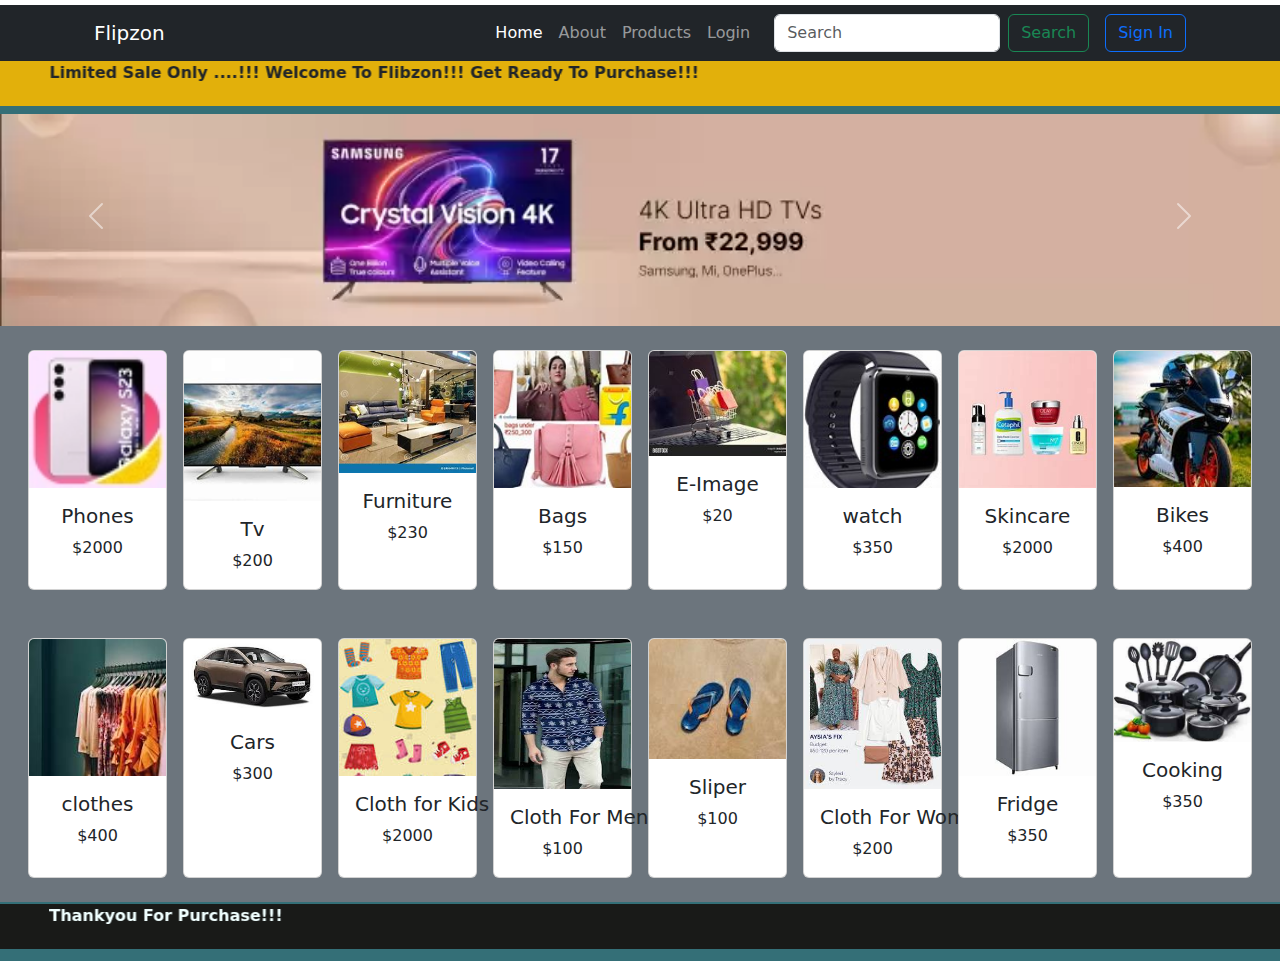
<file: index.html>
<!DOCTYPE html>
<html lang="en">

<head>
  <meta charset="UTF-8">
  <meta name="viewport" content="width=device-width, initial-scale=1.0">
  <title>Flipzon</title>
  <link rel="stylesheet" href="CSS/style.css">
  <link href="https://cdn.jsdelivr.net/npm/bootstrap@5.3.3/dist/css/bootstrap.min.css" rel="stylesheet"
    integrity="sha384-QWTKZyjpPEjISv5WaRU9OFeRpok6YctnYmDr5pNlyT2bRjXh0JMhjY6hW+ALEwIH" crossorigin="anonymous">
  <link rel="stylesheet" href="https://cdn.jsdelivr.net/npm/bootstrap-icons@1.11.3/font/bootstrap-icons.min.css">
  <script src="https://cdn.jsdelivr.net/npm/bootstrap@5.3.3/dist/js/bootstrap.bundle.min.js"
    integrity="sha384-YvpcrYf0tY3lHB60NNkmXc5s9fDVZLESaAA55NDzOxhy9GkcIdslK1eN7N6jIeHz"
    crossorigin="anonymous"></script>
</head>
<style>
  /* Container styling for horizontal scroll */
  .scrolling-wrapper {
    display: flex;
    overflow-x: auto;
    white-space: nowrap;
    padding-left: 1rem;
    margin-left: 2; /* Align to left */
  }

  /* Card styling */
  .card {
    display: inline-block;
    width: 15rem; /* Smaller width for more cards */
    margin-right: 1rem; /* Space between cards */
  }

  /* Image styling */
  .card-img-top {
    max-width: 100%;
    max-height: 150px; /* Smaller height for consistency */
    transition: transform 0.3s ease; /* Smooth zoom on hover */
  }

  /* Hover effect */
  .card:hover .card-img-top {
    transform: scale(1.05);
  }
</style>


<body>
  <!-- navbar start -->
  <div>
      <!-- Navbar start -->
  <header class="bg-dark text-white">
    <div class="container">
      <nav class="navbar navbar-expand-lg navbar-dark">
        <div class="container-fluid">
          <a class="navbar-brand" href="#">Flipzon</a>
          <button class="navbar-toggler" type="button" data-bs-toggle="collapse" data-bs-target="#navbarNav"
            aria-controls="navbarNav" aria-expanded="false" aria-label="Toggle navigation">
            <span class="navbar-toggler-icon"></span>
          </button>
          <div class="collapse navbar-collapse" id="navbarNav">
            <ul class="navbar-nav ms-auto">
              <li class="nav-item">
                <a class="nav-link active" href="#">Home</a>
              </li>
              <li class="nav-item">
                <a class="nav-link" href="about.html">About</a>
              </li>
              <li class="nav-item">
                <a class="nav-link" href="product.html">Products</a>
              </li>
              <li class="nav-item">
                <a class="nav-link" href="login.html">Login</a>
              </li>
            </ul>
            <form class="d-flex ms-lg-3" role="search">
              <input class="form-control me-2" type="search" placeholder="Search" aria-label="Search">
              <button class="btn btn-outline-success" type="submit">Search</button>
            </form>
            <a href="sign.html" class="btn btn-outline-primary ms-3" role="button">Sign In</a>
          </div>
        </div>
      </nav>
    </div>
  </header>
    <!-- navbar ends -->
    <!-- marque -->
    <div id="main">
      <div class="top">
        <marquee direction="right" behavior="alternate">Limited Sale Only ....!!! Welcome To Flibzon!!! Get Ready To
          Purchase!!!</marquee>
      </div>
    <!-- marquee ends -->
    
    
      <div class="imgset">
        <div id="carouselExampleAutoplaying" class="carousel slide" data-bs-ride="carousel">
          <div class="carousel-inner">
            <div class="carousel-item active">
              <img src="IMAGES/ADVERTSMENT IMAGE.webp" class="d-block w-100 mt-2" alt="...">
            </div>
            <div class="carousel-item">
              <img src="IMAGES/size.jpg" class="d-block w-100 mt-2" alt="...">
            </div>
            <div class="carousel-item">
              <img src="IMAGES/size 1.jpg" class="d-block w-100 mt-2" alt="...">
            </div>
          </div>
          <button class="carousel-control-prev" type="button" data-bs-target="#carouselExampleAutoplaying"
            data-bs-slide="prev">
            <span class="carousel-control-prev-icon" aria-hidden="true"></span>
            <span class="visually-hidden">Previous</span>
          </button>
          <button class="carousel-control-next" type="button" data-bs-target="#carouselExampleAutoplaying"
            data-bs-slide="next">
            <span class="carousel-control-next-icon" aria-hidden="true"></span>
            <span class="visually-hidden">Next</span>
          </button>
        </div>
      </div>
      <!-- first row for cart arrange -->
      <div class="container-fluid bg-secondary py-4">
        <div class="scrolling-wrapper">
          <!-- Multiple cards to create a scrolling effect -->
          <div class="card">
            <img src="IMAGES/img1.webp" class="card-img-top" alt="prod 1">
            <div class="card-body text-center">
              <h5 class="card-title">Phones</h5>
              <p class="card-text">$2000</p>
            </div>
          </div>
          
          <div class="card">
            <img src="IMAGES/tv.jpg" class="card-img-top" alt="prod 2">
            <div class="card-body text-center">
              <h5 class="card-title">Tv</h5>
              <p class="card-text">$200</p>
            </div>
          </div>
    
          <div class="card">
            <img src="IMAGES/furniture.jpg" class="card-img-top" alt="prod 3">
            <div class="card-body text-center">
              <h5 class="card-title">Furniture</h5>
              <p class="card-text">$230</p>
            </div>
          </div>
    
          <div class="card">
            <img src="IMAGES/bags.jpg" class="card-img-top" alt="prod 4">
            <div class="card-body text-center">
              <h5 class="card-title">Bags</h5>
              <p class="card-text">$150</p>
            </div>
          </div>
    
          <div class="card">
            <img src="IMAGES/E-image.jpg" class="card-img-top" alt="prod 5">
            <div class="card-body text-center">
              <h5 class="card-title">E-Image</h5>
              <p class="card-text">$20</p>
            </div>
          </div>
    
          <div class="card">
            <img src="IMAGES/watch.jpg" class="card-img-top" alt="prod 6">
            <div class="card-body text-center">
              <h5 class="card-title">watch</h5>
              <p class="card-text">$350</p>
            </div>
          </div>
    
          <div class="card">
            <img src="IMAGES/skincare.jpg" class="card-img-top" alt="prod 7">
            <div class="card-body text-center">
              <h5 class="card-title">Skincare</h5>
              <p class="card-text">$2000</p>
            </div>
          </div>
    
          <div class="card">
            <img src="IMAGES/bike.jpg" class="card-img-top" alt="prod 8">
            <div class="card-body text-center">
              <h5 class="card-title">Bikes</h5>
              <p class="card-text">$400</p>
            </div>
          </div>
        </div>
      </div>
      <!-- first row cart complete -->
      <div class="container-fluid bg-secondary py-4">
        <div class="scrolling-wrapper">
          <!-- Multiple cards to create a scrolling effect -->
          <div class="card">
            <img src="IMAGES/clothes.jpg" class="card-img-top" alt="prod 1">
            <div class="card-body text-center">
              <h5 class="card-title">clothes</h5>
              <p class="card-text">$400</p>
            </div>
          </div>
          
          <div class="card">
            <img src="IMAGES/car.jpg" class="card-img-top" alt="prod 2">
            <div class="card-body text-center">
              <h5 class="card-title">Cars</h5>
              <p class="card-text">$300</p>
            </div>
          </div>
    
          <div class="card">
            <img src="IMAGES/cloth image for kids.jpg" class="card-img-top" alt="prod 3">
            <div class="card-body text-center">
              <h5 class="card-title">Cloth for Kids</h5>
              <p class="card-text">$2000</p>
            </div>
          </div>
    
          <div class="card">
            <img src="IMAGES/men cloth.jpg" class="card-img-top" alt="prod 4">
            <div class="card-body text-center">
              <h5 class="card-title">Cloth For Men</h5>
              <p class="card-text">$100</p>
            </div>
          </div>
    
          <div class="card">
            <img src="IMAGES/sliper.jpg" class="card-img-top" alt="prod 5">
            <div class="card-body text-center">
              <h5 class="card-title">Sliper</h5>
              <p class="card-text">$100</p>
            </div>
          </div>
    
          <div class="card">
            <img src="IMAGES/women cloth.jpg" class="card-img-top" alt="prod 6">
            <div class="card-body text-center">
              <h5 class="card-title">Cloth For Women</h5>
              <p class="card-text">$200</p>
            </div>
          </div>
    
          <div class="card">
            <img src="IMAGES/fridge.jpg" class="card-img-top" alt="prod 7">
            <div class="card-body text-center">
              <h5 class="card-title">Fridge</h5>
              <p class="card-text">$350</p>
            </div>
          </div>
    
          <div class="card">
            <img src="IMAGES/cooking.jpg" class="card-img-top" alt="prod 8">
            <div class="card-body text-center">
              <h5 class="card-title">Cooking</h5>
              <p class="card-text">$350</p>
            </div>
          </div>
        </div>
      </div>
      <!-- footer -->
       <div class="footer">
        
          <marquee direction="right" behavior="alternate">Thankyou For Purchase!!!</marquee>
        
        
       </div>
  </div>
  </div>
</body>

</html>
</file>
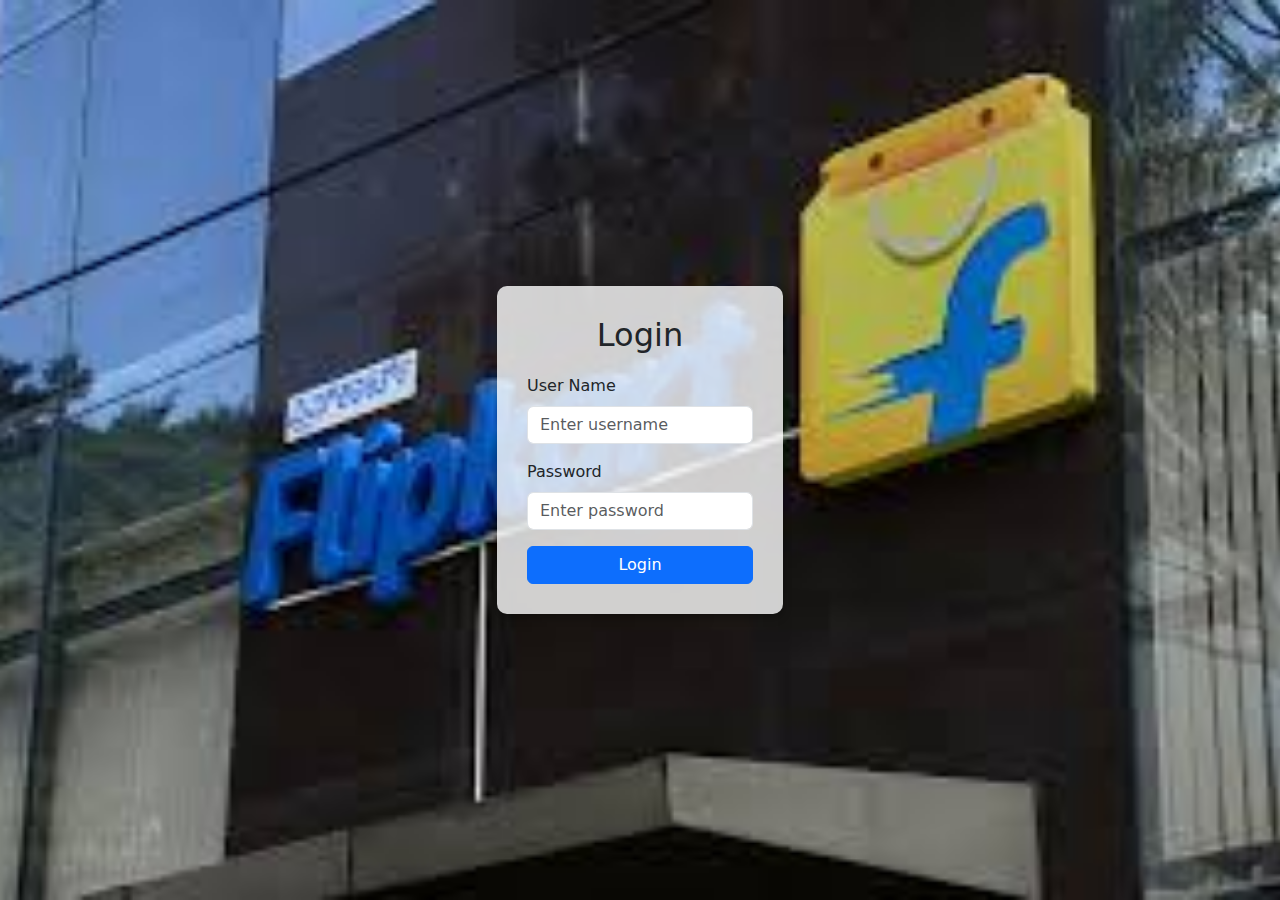
<file: login.html>
<!DOCTYPE html>
<html lang="en">
<head>
    <meta charset="UTF-8">
    <meta name="viewport" content="width=device-width, initial-scale=1.0">
    <title>Login</title>
    <link href="https://cdn.jsdelivr.net/npm/bootstrap@5.3.0/dist/css/bootstrap.min.css" rel="stylesheet">
    <style>
        /* Background image styling */
        body {
            background: url('IMAGES/flibcart.jpg') no-repeat center center fixed;
            background-size: cover;
            height: 100vh;
        }
        /* Centering form styling */
        .login-container {
            max-width: 400px;
            margin: auto;
            padding: 30px;
            background: rgba(255, 255, 255, 0.8); /* Lightly transparent background for form */
            border-radius: 10px;
            box-shadow: 0 4px 8px rgba(0, 0, 0, 0.3);
        }
        .login-container h2 {
            text-align: center;
            margin-bottom: 20px;
        }
    </style>
</head>
<body>
    <div class="container d-flex align-items-center justify-content-center vh-100">
        <div class="login-container">
            <h2>Login</h2>
            <form>
                <div class="mb-3">
                    <label for="username" class="form-label">User Name</label>
                    <input type="text" class="form-control" id="username" placeholder="Enter username">
                </div>
                <div class="mb-3">
                    <label for="password" class="form-label">Password</label>
                    <input type="password" class="form-control" id="password" placeholder="Enter password">
                </div>
                <button type="submit" class="btn btn-primary w-100">Login</button>
            </form>
        </div>
    </div>
</body>
</html>
</file>
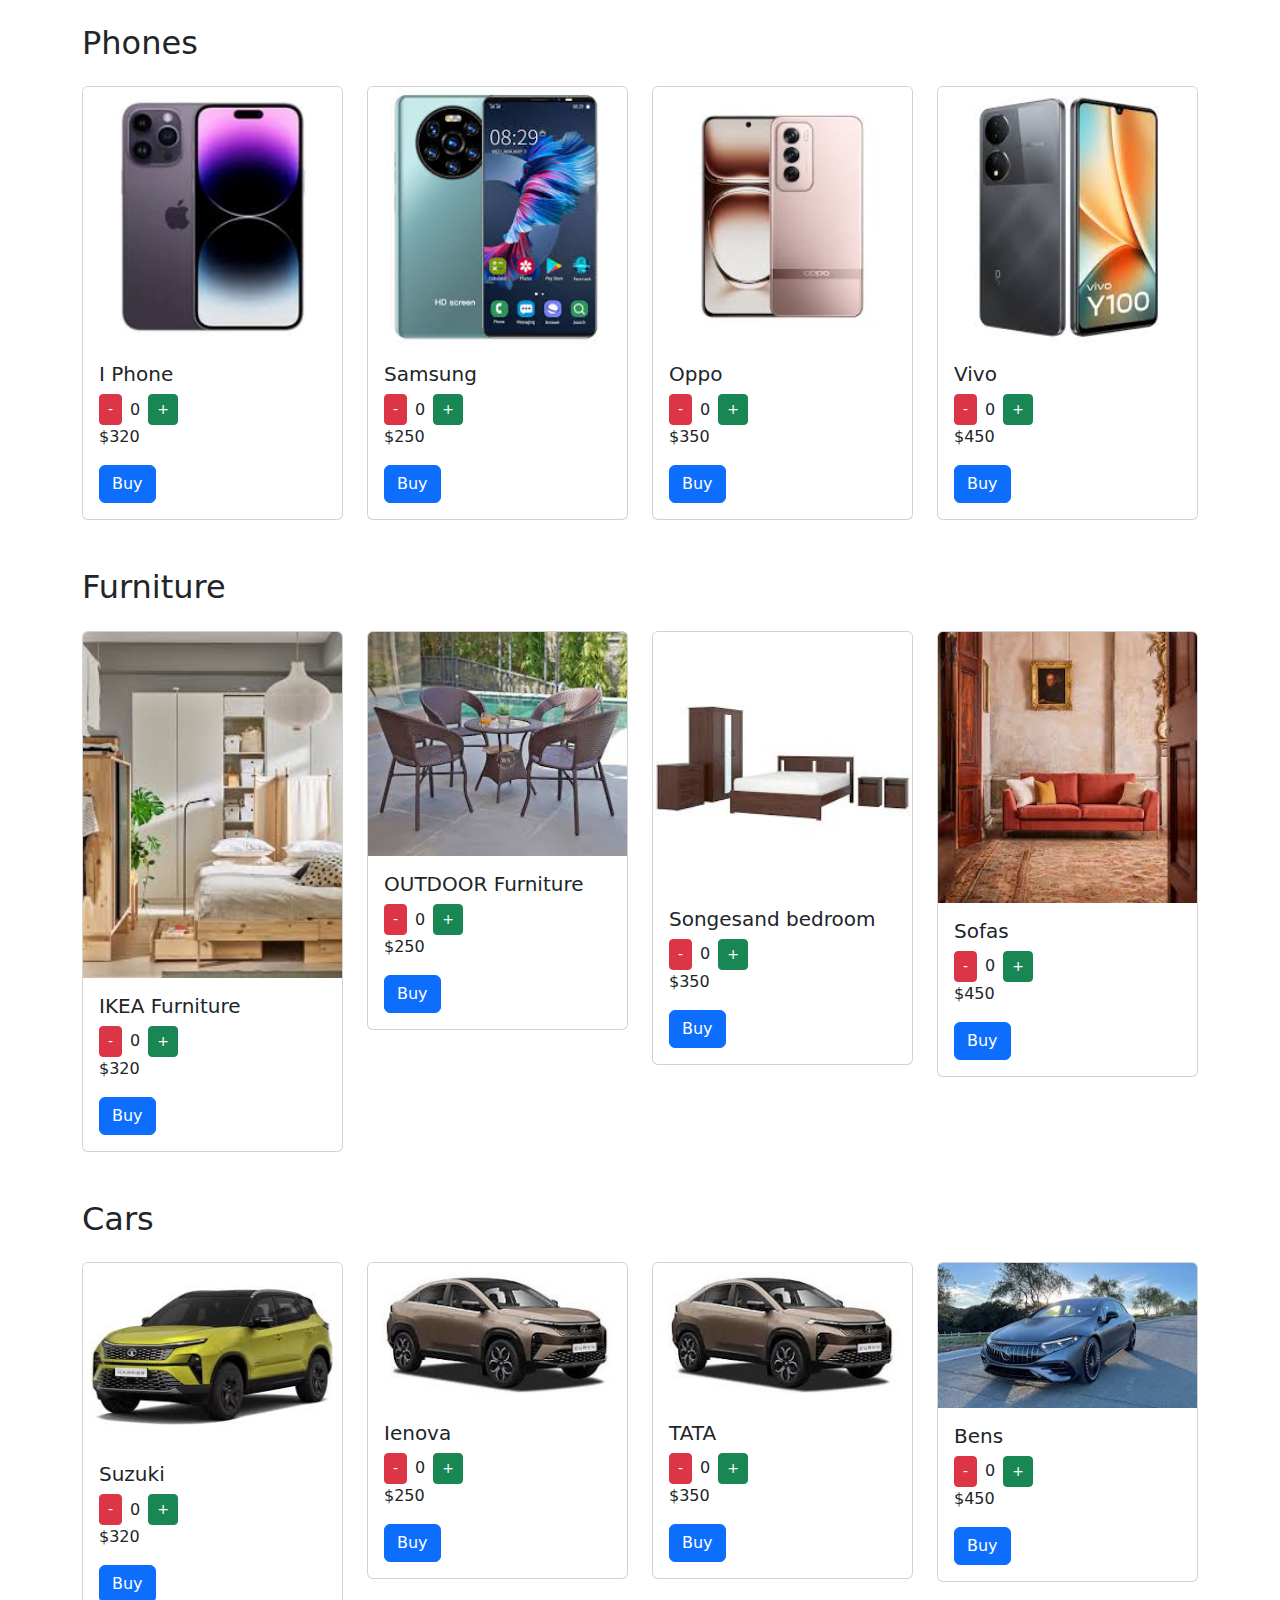
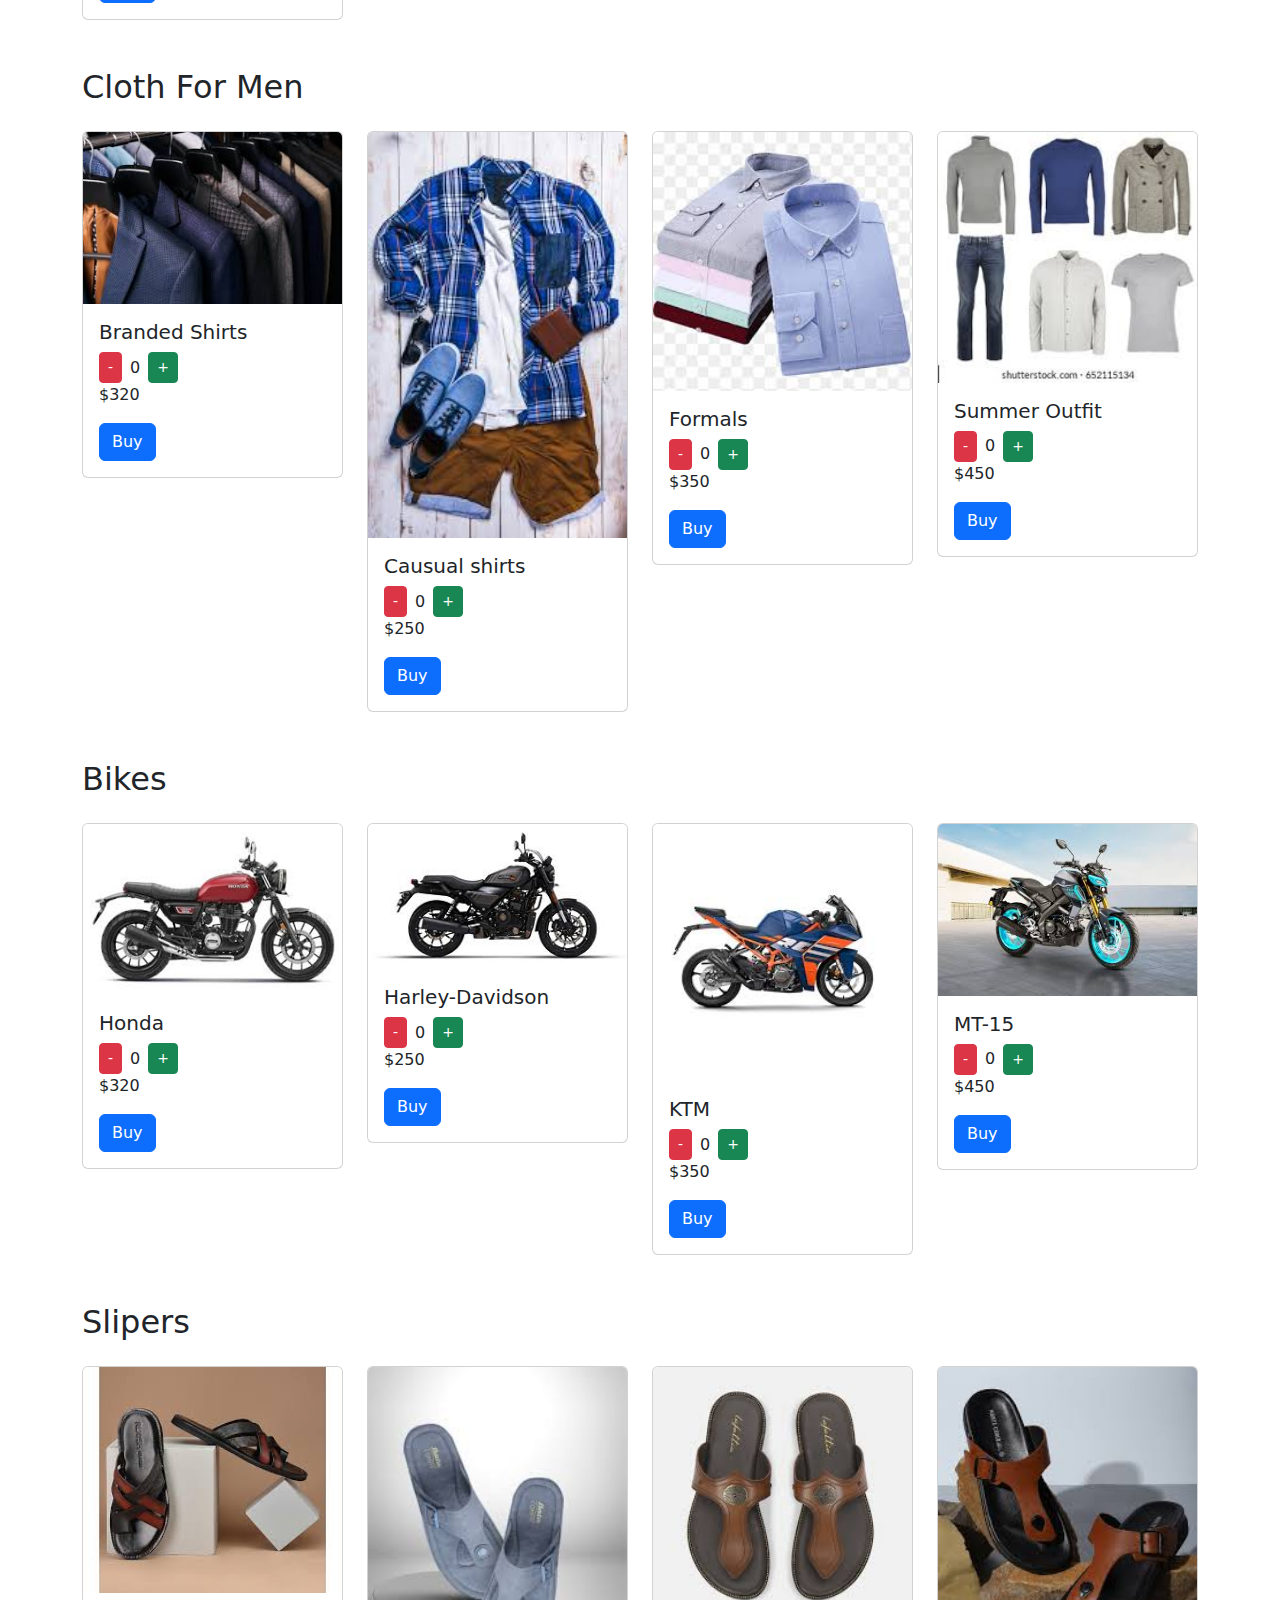
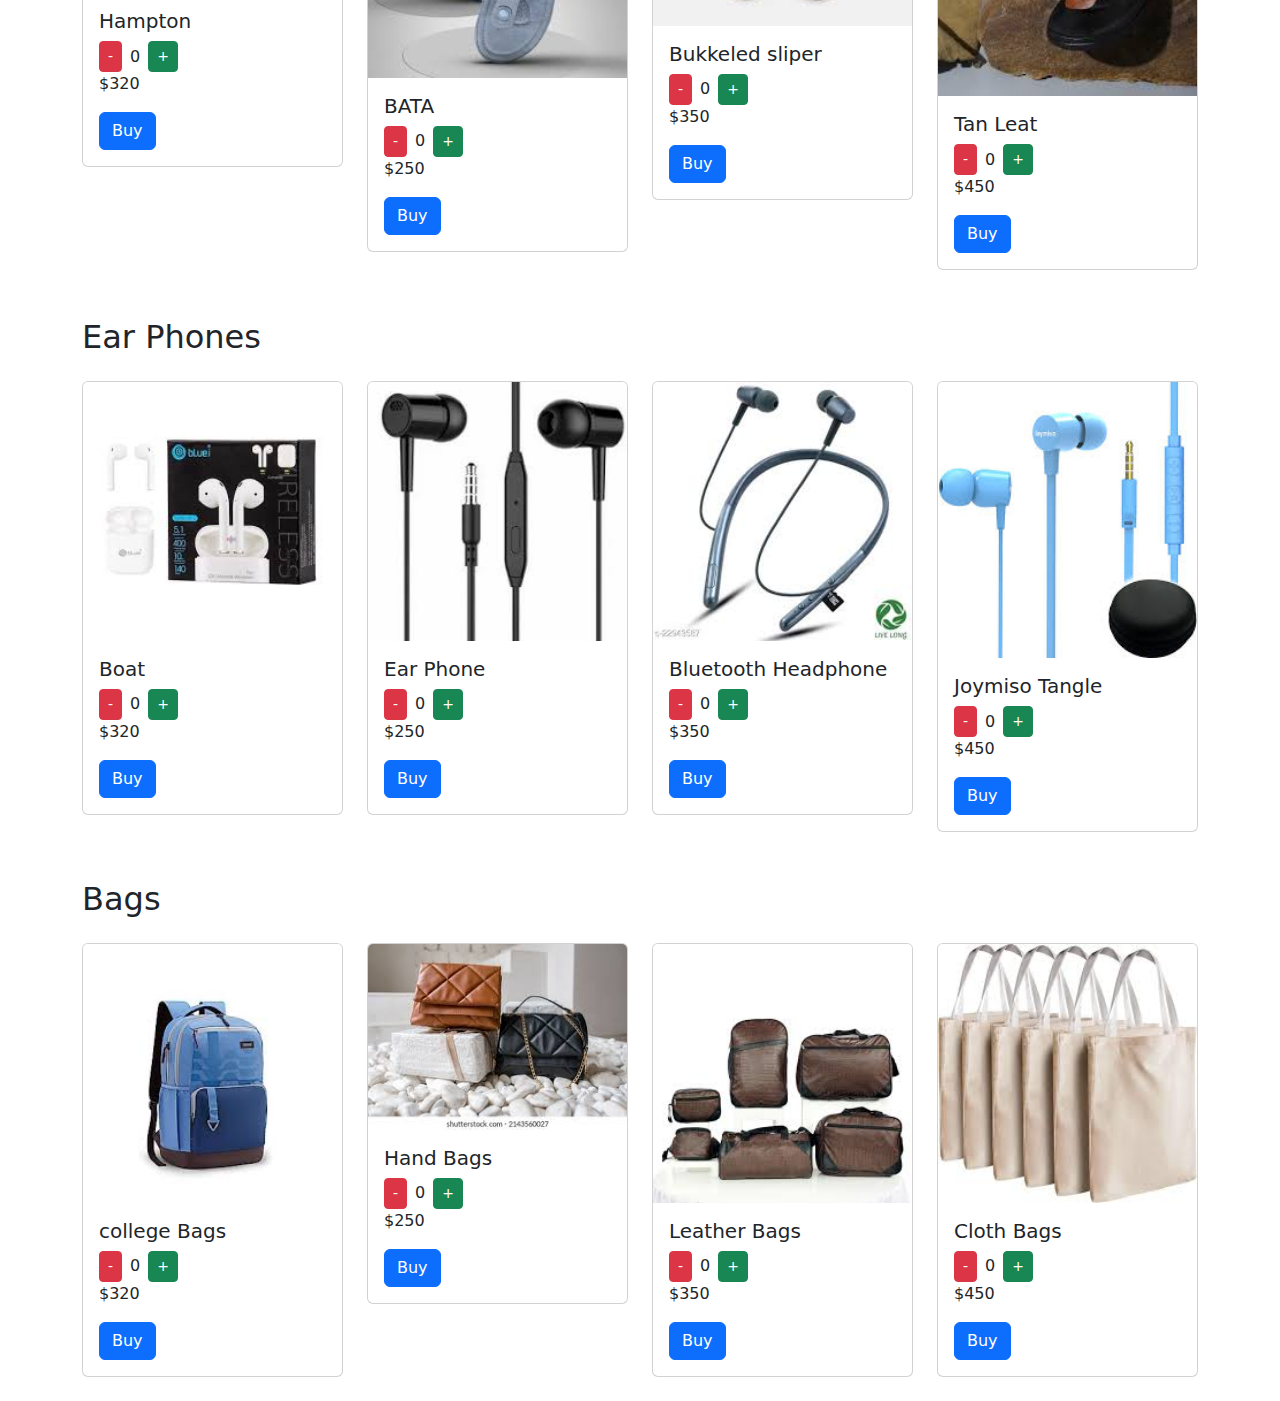
<file: product.html>
<!DOCTYPE html>
<html lang="en">

<head>
    <meta charset="UTF-8">
    <meta name="viewport" content="width=device-width, initial-scale=1.0">
    <title>products</title>
    <link href="https://cdn.jsdelivr.net/npm/bootstrap@5.3.3/dist/css/bootstrap.min.css" rel="stylesheet"
        integrity="sha384-QWTKZyjpPEjISv5WaRU9OFeRpok6YctnYmDr5pNlyT2bRjXh0JMhjY6hW+ALEwIH" crossorigin="anonymous">
    <link rel="stylesheet" href="https://cdn.jsdelivr.net/npm/bootstrap-icons@1.11.3/font/bootstrap-icons.min.css">
    <script src="https://cdn.jsdelivr.net/npm/bootstrap@5.3.3/dist/js/bootstrap.bundle.min.js"
        integrity="sha384-YvpcrYf0tY3lHB60NNkmXc5s9fDVZLESaAA55NDzOxhy9GkcIdslK1eN7N6jIeHz"
        crossorigin="anonymous"></script>
</head>
<style>
    /* Add shadow on hover */
    .card:hover {
        box-shadow: 0px 4px 8px rgba(0, 0, 0, 0.3);
        transform: scale(1.05);
        /* Slightly scale up the card */
        transition: transform 0.3s ease, box-shadow 0.3s ease;
        /* Smooth transition */
    }

    /* Image zoom-in effect on hover */
    .card-img-top {
        transition: transform 0.3s ease;
        /* Smooth transition for the image */
    }

    .card:hover .card-img-top {
        transform: scale(1.1);
        /* Slightly zoom in the image */
    }
</style>

<body>
    <div>
        <!-- 1 st row -->
        <div class="container">
            <h2 class="my-4">Phones</h2>
            <div class="row">
                <!-- Card 1 -->
                <div class="col-md-3 mb-4">
                    <div class="card">
                        <img src="IMAGES/i phone.jpg" class="card-img-top" alt="Redmi">
                        <div class="card-body">
                            <h5 class="card-title">I Phone</h5>
                            <div class="d-flex align-items-center">
                                <button class="btn btn-danger btn-sm me-2"
                                    onclick="decreaseQuantity('IPhone')">-</button>
                                <span id="IPhone-quantity" class="quantity">0</span>
                                <button class="btn btn-success btn-sm ms-2"
                                    onclick="increaseQuantity('IPhone')">+</button>
                            </div>
                            <p class="card-text">$320</p>
                            <a href="#" class="btn btn-primary">Buy</a>
                        </div>
                    </div>
                </div>
                <!-- Card 2 -->
                <div class="col-md-3 mb-4">
                    <div class="card">
                        <img src="IMAGES/samsung.jpg" class="card-img-top" alt="Oppo">
                        <div class="card-body">
                            <h5 class="card-title">Samsung</h5>
                            <div class="d-flex align-items-center">
                                <button class="btn btn-danger btn-sm me-2"
                                    onclick="decreaseQuantity('Samsung')">-</button>
                                <span id="Samsung-quantity" class="quantity">0</span>
                                <button class="btn btn-success btn-sm ms-2"
                                    onclick="increaseQuantity('Samsung')">+</button>
                            </div>
                            <p class="card-text">$250</p>
                            <a href="#" class="btn btn-primary">Buy</a>
                        </div>
                    </div>
                </div>
                <!-- Card 3 -->
                <div class="col-md-3 mb-4">
                    <div class="card">
                        <img src="IMAGES/oppo.jpg" class="card-img-top" alt="Vivo">
                        <div class="card-body">
                            <h5 class="card-title">Oppo</h5>
                            <div class="d-flex align-items-center">
                                <button class="btn btn-danger btn-sm me-2" onclick="decreaseQuantity('Oppo')">-</button>
                                <span id="Oppo-quantity" class="quantity">0</span>
                                <button class="btn btn-success btn-sm ms-2"
                                    onclick="increaseQuantity('Oppo')">+</button>
                            </div>
                            <p class="card-text">$350</p>
                            <a href="#" class="btn btn-primary">Buy</a>
                        </div>
                    </div>
                </div>
                <!-- Card 4 -->
                <div class="col-md-3 mb-4">
                    <div class="card">
                        <img src="IMAGES/vivo.jpg" class="card-img-top" alt="Samsung">
                        <div class="card-body">
                            <h5 class="card-title">Vivo</h5>
                            <div class="d-flex align-items-center">
                                <button class="btn btn-danger btn-sm me-2" onclick="decreaseQuantity('Vivo')">-</button>
                                <span id="Vivo-quantity" class="quantity">0</span>
                                <button class="btn btn-success btn-sm ms-2"
                                    onclick="increaseQuantity('Vivo')">+</button>
                            </div>
                            <p class="card-text">$450</p>
                            <a href="#" class="btn btn-primary">Buy</a>
                        </div>
                    </div>
                </div>
                <!-- 2 ndt row -->
                <div class="container">
                    <h2 class="my-4">Furniture</h2>
                    <div class="row">
                        <!-- Card 1 -->
                        <div class="col-md-3 mb-4">
                            <div class="card">
                                <img src="IMAGES/Ikea furniture.jpg" class="card-img-top" alt="Redmi">
                                <div class="card-body">
                                    <h5 class="card-title">IKEA Furniture</h5>
                                    <div class="d-flex align-items-center">
                                        <button class="btn btn-danger btn-sm me-2"
                                            onclick="decreaseQuantity('IKEAFurniture')">-</button>
                                        <span id="IKEAFurniture-quantity" class="quantity">0</span>
                                        <button class="btn btn-success btn-sm ms-2"
                                            onclick="increaseQuantity('IKEAFurniture')">+</button>
                                    </div>
                                    <p class="card-text">$320</p>
                                    <a href="#" class="btn btn-primary">Buy</a>
                                </div>
                            </div>
                        </div>
                        <!-- Card 2 -->
                        <div class="col-md-3 mb-4">
                            <div class="card">
                                <img src="IMAGES/outdoor furniture.jpg" class="card-img-top" alt="Oppo">
                                <div class="card-body">
                                    <h5 class="card-title">OUTDOOR Furniture</h5>
                                    <div class="d-flex align-items-center">
                                        <button class="btn btn-danger btn-sm me-2"
                                            onclick="decreaseQuantity('OUTDOORFurniture')">-</button>
                                        <span id="OUTDOORFurniture-quantity" class="quantity">0</span>
                                        <button class="btn btn-success btn-sm ms-2"
                                            onclick="increaseQuantity('OUTDOORFurniture')">+</button>
                                    </div>
                                    <p class="card-text">$250</p>
                                    <a href="#" class="btn btn-primary">Buy</a>
                                </div>
                            </div>
                        </div>
                        <!-- Card 3 -->
                        <div class="col-md-3 mb-4">
                            <div class="card">
                                <img src="IMAGES/Songesand bedroom.jpg" class="card-img-top" alt="Vivo">
                                <div class="card-body">
                                    <h5 class="card-title">Songesand bedroom</h5>
                                    <div class="d-flex align-items-center">
                                        <button class="btn btn-danger btn-sm me-2"
                                            onclick="decreaseQuantity('sandbedroom')">-</button>
                                        <span id="sandbedroom-quantity" class="quantity">0</span>
                                        <button class="btn btn-success btn-sm ms-2"
                                            onclick="increaseQuantity('sandbedroom')">+</button>
                                    </div>
                                    <p class="card-text">$350</p>
                                    <a href="#" class="btn btn-primary">Buy</a>
                                </div>
                            </div>
                        </div>
                        <!-- Card 4 -->
                        <div class="col-md-3 mb-4">
                            <div class="card">
                                <img src="IMAGES/sofas.jpg" class="card-img-top" alt="Samsung">
                                <div class="card-body">
                                    <h5 class="card-title">Sofas</h5>
                                    <div class="d-flex align-items-center">
                                        <button class="btn btn-danger btn-sm me-2"
                                            onclick="decreaseQuantity('Sofas')">-</button>
                                        <span id="Sofas-quantity" class="quantity">0</span>
                                        <button class="btn btn-success btn-sm ms-2"
                                            onclick="increaseQuantity('Sofas')">+</button>
                                    </div>
                                    <p class="card-text">$450</p>
                                    <a href="#" class="btn btn-primary">Buy</a>
                                </div>
                            </div>
                        </div>
                        <!-- carts row 3 -->
                        <!-- 1 st row -->
                        <div class="container">
                            <h2 class="my-4">Cars</h2>
                            <div class="row">
                                <!-- Card 1 -->
                                <div class="col-md-3 mb-4">
                                    <div class="card">
                                        <img src="IMAGES/suzuki.jpg" class="card-img-top" alt="Redmi">
                                        <div class="card-body">
                                            <h5 class="card-title">Suzuki</h5>
                                            <div class="d-flex align-items-center">
                                                <button class="btn btn-danger btn-sm me-2"
                                                    onclick="decreaseQuantity('Suzuki')">-</button>
                                                <span id="Suzuki-quantity" class="quantity">0</span>
                                                <button class="btn btn-success btn-sm ms-2"
                                                    onclick="increaseQuantity('Suzuki')">+</button>
                                            </div>
                                            <p class="card-text">$320</p>
                                            <a href="#" class="btn btn-primary">Buy</a>
                                        </div>
                                    </div>
                                </div>
                                <!-- Card 2 -->
                                <div class="col-md-3 mb-4">
                                    <div class="card">
                                        <img src="IMAGES/ienova.jpg" class="card-img-top" alt="Oppo">
                                        <div class="card-body">
                                            <h5 class="card-title">Ienova</h5>
                                            <div class="d-flex align-items-center">
                                                <button class="btn btn-danger btn-sm me-2"
                                                    onclick="decreaseQuantity('Ienova')">-</button>
                                                <span id="Ienova-quantity" class="quantity">0</span>
                                                <button class="btn btn-success btn-sm ms-2"
                                                    onclick="increaseQuantity('Ienova')">+</button>
                                            </div>
                                            <p class="card-text">$250</p>
                                            <a href="#" class="btn btn-primary">Buy</a>
                                        </div>
                                    </div>
                                </div>
                                <!-- Card 3 -->
                                <div class="col-md-3 mb-4">
                                    <div class="card">
                                        <img src="IMAGES/car.jpg" class="card-img-top" alt="Vivo">
                                        <div class="card-body">
                                            <h5 class="card-title">TATA</h5>
                                            <div class="d-flex align-items-center">
                                                <button class="btn btn-danger btn-sm me-2"
                                                    onclick="decreaseQuantity('Tata')">-</button>
                                                <span id="Tata-quantity" class="quantity">0</span>
                                                <button class="btn btn-success btn-sm ms-2"
                                                    onclick="increaseQuantity('Tata')">+</button>
                                            </div>
                                            <p class="card-text">$350</p>
                                            <a href="#" class="btn btn-primary">Buy</a>
                                        </div>
                                    </div>
                                </div>
                                <!-- Card 4 -->
                                <div class="col-md-3 mb-4">
                                    <div class="card">
                                        <img src="IMAGES/bens.jpg" class="card-img-top" alt="Samsung">
                                        <div class="card-body">
                                            <h5 class="card-title">Bens</h5>
                                            <div class="d-flex align-items-center">
                                                <button class="btn btn-danger btn-sm me-2"
                                                    onclick="decreaseQuantity('Bens')">-</button>
                                                <span id="Bens-quantity" class="quantity">0</span>
                                                <button class="btn btn-success btn-sm ms-2"
                                                    onclick="increaseQuantity('Bens')">+</button>
                                            </div>
                                            <p class="card-text">$450</p>
                                            <a href="#" class="btn btn-primary">Buy</a>
                                        </div>
                                    </div>
                                </div>
                            </div>
                        </div>
                        <!-- carts row 4 -->
                        <!-- 1 st row -->
                        <div class="container">
                            <h2 class="my-4">Cloth For Men</h2>
                            <div class="row">
                                <!-- Card 1 -->
                                <div class="col-md-3 mb-4">
                                    <div class="card">
                                        <img src="IMAGES/branded shirts.jpg" class="card-img-top" alt="Redmi">
                                        <div class="card-body">
                                            <h5 class="card-title">Branded Shirts</h5>
                                            <div class="d-flex align-items-center">
                                                <button class="btn btn-danger btn-sm me-2"
                                                    onclick="decreaseQuantity('BrandedShirts')">-</button>
                                                <span id="BrandedShirts-quantity" class="quantity">0</span>
                                                <button class="btn btn-success btn-sm ms-2"
                                                    onclick="increaseQuantity('BrandedShirts')">+</button>
                                            </div>
                                            <p class="card-text">$320</p>
                                            <a href="#" class="btn btn-primary">Buy</a>
                                        </div>
                                    </div>
                                </div>
                                <!-- Card 2 -->
                                <div class="col-md-3 mb-4">
                                    <div class="card">
                                        <img src="IMAGES/cloth 1 causal.jpg" class="card-img-top" alt="Oppo">
                                        <div class="card-body">
                                            <h5 class="card-title">Causual shirts</h5>
                                            <div class="d-flex align-items-center">
                                                <button class="btn btn-danger btn-sm me-2"
                                                    onclick="decreaseQuantity('Causualshirts')">-</button>
                                                <span id="Causualshirts-quantity" class="quantity">0</span>
                                                <button class="btn btn-success btn-sm ms-2"
                                                    onclick="increaseQuantity('Causualshirts')">+</button>
                                            </div>
                                            <p class="card-text">$250</p>
                                            <a href="#" class="btn btn-primary">Buy</a>
                                        </div>
                                    </div>
                                </div>
                                <!-- Card 3 -->
                                <div class="col-md-3 mb-4">
                                    <div class="card">
                                        <img src="IMAGES/formal shirts.jpg" class="card-img-top" alt="Vivo">
                                        <div class="card-body">
                                            <h5 class="card-title">Formals</h5>
                                            <div class="d-flex align-items-center">
                                                <button class="btn btn-danger btn-sm me-2"
                                                    onclick="decreaseQuantity('Formals')">-</button>
                                                <span id="Formals-quantity" class="quantity">0</span>
                                                <button class="btn btn-success btn-sm ms-2"
                                                    onclick="increaseQuantity('Formals')">+</button>
                                            </div>
                                            <p class="card-text">$350</p>
                                            <a href="#" class="btn btn-primary">Buy</a>
                                        </div>
                                    </div>
                                </div>
                                <!-- Card 4 -->
                                <div class="col-md-3 mb-4">
                                    <div class="card">
                                        <img src="IMAGES/summer outfit.jpg" class="card-img-top" alt="Samsung">
                                        <div class="card-body">
                                            <h5 class="card-title">Summer Outfit</h5>
                                            <div class="d-flex align-items-center">
                                                <button class="btn btn-danger btn-sm me-2"
                                                    onclick="decreaseQuantity('SummerOutfit')">-</button>
                                                <span id="SummerOutfit-quantity" class="quantity">0</span>
                                                <button class="btn btn-success btn-sm ms-2"
                                                    onclick="increaseQuantity('SummerOutfit')">+</button>
                                            </div>
                                            <p class="card-text">$450</p>
                                            <a href="#" class="btn btn-primary">Buy</a>
                                        </div>
                                    </div>
                                </div>
                            </div>
                        </div>
                        <!-- carts row -5 -->
                        <!-- 1 st row -->
                        <div class="container">
                            <h2 class="my-4">Bikes</h2>
                            <div class="row">
                                <!-- Card 1 -->
                                <div class="col-md-3 mb-4">
                                    <div class="card">
                                        <img src="IMAGES/Honda.jpg" class="card-img-top" alt="Redmi">
                                        <div class="card-body">
                                            <h5 class="card-title">Honda</h5>
                                            <div class="d-flex align-items-center">
                                                <button class="btn btn-danger btn-sm me-2"
                                                    onclick="decreaseQuantity('Honda')">-</button>
                                                <span id="Honda-quantity" class="quantity">0</span>
                                                <button class="btn btn-success btn-sm ms-2"
                                                    onclick="increaseQuantity('Honda')">+</button>
                                            </div>
                                            <p class="card-text">$320</p>
                                            <a href="#" class="btn btn-primary">Buy</a>
                                        </div>
                                    </div>
                                </div>
                                <!-- Card 2 -->
                                <div class="col-md-3 mb-4">
                                    <div class="card">
                                        <img src="IMAGES/Harley-Davidson.jpg" class="card-img-top" alt="Oppo">
                                        <div class="card-body">
                                            <h5 class="card-title">Harley-Davidson</h5>
                                            <div class="d-flex align-items-center">
                                                <button class="btn btn-danger btn-sm me-2"
                                                    onclick="decreaseQuantity('HarleyDavidson')">-</button>
                                                <span id="HarleyDavidson-quantity" class="quantity">0</span>
                                                <button class="btn btn-success btn-sm ms-2"
                                                    onclick="increaseQuantity('HarleyDavidson')">+</button>
                                            </div>
                                            <p class="card-text">$250</p>
                                            <a href="#" class="btn btn-primary">Buy</a>
                                        </div>
                                    </div>
                                </div>
                                <!-- Card 3 -->
                                <div class="col-md-3 mb-4">
                                    <div class="card">
                                        <img src="IMAGES/KTM.jpg" class="card-img-top" alt="Vivo">
                                        <div class="card-body">
                                            <h5 class="card-title">KTM</h5>
                                            <div class="d-flex align-items-center">
                                                <button class="btn btn-danger btn-sm me-2"
                                                    onclick="decreaseQuantity('KTM')">-</button>
                                                <span id="KTM-quantity" class="quantity">0</span>
                                                <button class="btn btn-success btn-sm ms-2"
                                                    onclick="increaseQuantity('KTM')">+</button>
                                            </div>
                                            <p class="card-text">$350</p>
                                            <a href="#" class="btn btn-primary">Buy</a>
                                        </div>
                                    </div>
                                </div>
                                <!-- Card 4 -->
                                <div class="col-md-3 mb-4">
                                    <div class="card">
                                        <img src="IMAGES/MT-15.jpg" class="card-img-top" alt="Samsung">
                                        <div class="card-body">
                                            <h5 class="card-title">MT-15</h5>
                                            <div class="d-flex align-items-center">
                                                <button class="btn btn-danger btn-sm me-2"
                                                    onclick="decreaseQuantity('MT15')">-</button>
                                                <span id="MT15-quantity" class="quantity">0</span>
                                                <button class="btn btn-success btn-sm ms-2"
                                                    onclick="increaseQuantity('MT15')">+</button>
                                            </div>
                                            <p class="card-text">$450</p>
                                            <a href="#" class="btn btn-primary">Buy</a>
                                        </div>
                                    </div>
                                </div>
                            </div>
                        </div>
                        <!-- carts row -6 -->
                        <!-- 1 st row -->
                        <div class="container">
                            <h2 class="my-4">Slipers</h2>
                            <div class="row">
                                <!-- Card 1 -->
                                <div class="col-md-3 mb-4">
                                    <div class="card">
                                        <img src="IMAGES/Hampton.jpg" class="card-img-top" alt="Redmi">
                                        <div class="card-body">
                                            <h5 class="card-title">Hampton</h5>
                                            <div class="d-flex align-items-center">
                                                <button class="btn btn-danger btn-sm me-2"
                                                    onclick="decreaseQuantity('Hampton')">-</button>
                                                <span id="Hampton-quantity" class="quantity">0</span>
                                                <button class="btn btn-success btn-sm ms-2"
                                                    onclick="increaseQuantity('Hampton')">+</button>
                                            </div>
                                            <p class="card-text">$320</p>
                                            <a href="#" class="btn btn-primary">Buy</a>
                                        </div>
                                    </div>
                                </div>
                                <!-- Card 2 -->
                                <div class="col-md-3 mb-4">
                                    <div class="card">
                                        <img src="IMAGES/Bata.jpg" class="card-img-top" alt="Oppo">
                                        <div class="card-body">
                                            <h5 class="card-title">BATA</h5>
                                            <div class="d-flex align-items-center">
                                                <button class="btn btn-danger btn-sm me-2"
                                                    onclick="decreaseQuantity('BATA')">-</button>
                                                <span id="BATA-quantity" class="quantity">0</span>
                                                <button class="btn btn-success btn-sm ms-2"
                                                    onclick="increaseQuantity('BATA')">+</button>
                                            </div>
                                            <p class="card-text">$250</p>
                                            <a href="#" class="btn btn-primary">Buy</a>
                                        </div>
                                    </div>
                                </div>
                                <!-- Card 3 -->
                                <div class="col-md-3 mb-4">
                                    <div class="card">
                                        <img src="IMAGES/Bukkled slippers.jpg" class="card-img-top" alt="Vivo">
                                        <div class="card-body">
                                            <h5 class="card-title">Bukkeled sliper</h5>
                                            <div class="d-flex align-items-center">
                                                <button class="btn btn-danger btn-sm me-2"
                                                    onclick="decreaseQuantity('Bukkeledsliper')">-</button>
                                                <span id="Bukkeledsliper-quantity" class="quantity">0</span>
                                                <button class="btn btn-success btn-sm ms-2"
                                                    onclick="increaseQuantity('Bukkeledsliper')">+</button>
                                            </div>
                                            <p class="card-text">$350</p>
                                            <a href="#" class="btn btn-primary">Buy</a>
                                        </div>
                                    </div>
                                </div>
                                <!-- Card 4 -->
                                <div class="col-md-3 mb-4">
                                    <div class="card">
                                        <img src="IMAGES/Tan Leat.jpg" class="card-img-top" alt="Samsung">
                                        <div class="card-body">
                                            <h5 class="card-title">Tan Leat</h5>
                                            <div class="d-flex align-items-center">
                                                <button class="btn btn-danger btn-sm me-2"
                                                    onclick="decreaseQuantity('Tanleat')">-</button>
                                                <span id="Tanleat-quantity" class="quantity">0</span>
                                                <button class="btn btn-success btn-sm ms-2"
                                                    onclick="increaseQuantity('Tanleat')">+</button>
                                            </div>
                                            <p class="card-text">$450</p>
                                            <a href="#" class="btn btn-primary">Buy</a>
                                        </div>
                                    </div>
                                </div>
                            </div>
                        </div>
                        <!-- carts row -7 -->
                        <!-- 1 st row -->
                        <div class="container">
                            <h2 class="my-4">Ear Phones</h2>
                            <div class="row">
                                <!-- Card 1 -->
                                <div class="col-md-3 mb-4">
                                    <div class="card">
                                        <img src="IMAGES/Boat.jpg" class="card-img-top" alt="Redmi">
                                        <div class="card-body">
                                            <h5 class="card-title">Boat</h5>
                                            <div class="d-flex align-items-center">
                                                <button class="btn btn-danger btn-sm me-2"
                                                    onclick="decreaseQuantity('Boat')">-</button>
                                                <span id="Boat-quantity" class="quantity">0</span>
                                                <button class="btn btn-success btn-sm ms-2"
                                                    onclick="increaseQuantity('Boat')">+</button>
                                            </div>
                                            <p class="card-text">$320</p>
                                            <a href="#" class="btn btn-primary">Buy</a>
                                        </div>
                                    </div>
                                </div>
                                <!-- Card 2 -->
                                <div class="col-md-3 mb-4">
                                    <div class="card">
                                        <img src="IMAGES/Ear phones.jpg" class="card-img-top" alt="Oppo">
                                        <div class="card-body">
                                            <h5 class="card-title">Ear Phone</h5>
                                            <div class="d-flex align-items-center">
                                                <button class="btn btn-danger btn-sm me-2"
                                                    onclick="decreaseQuantity('EarPhone')">-</button>
                                                <span id="EarPhone-quantity" class="quantity">0</span>
                                                <button class="btn btn-success btn-sm ms-2"
                                                    onclick="increaseQuantity('EarPhone')">+</button>
                                            </div>
                                            <p class="card-text">$250</p>
                                            <a href="#" class="btn btn-primary">Buy</a>
                                        </div>
                                    </div>
                                </div>
                                <!-- Card 3 -->
                                <div class="col-md-3 mb-4">
                                    <div class="card">
                                        <img src="IMAGES/Bluetooth Headphone.jpg" class="card-img-top" alt="Vivo">
                                        <div class="card-body">
                                            <h5 class="card-title">Bluetooth Headphone</h5>
                                            <div class="d-flex align-items-center">
                                                <button class="btn btn-danger btn-sm me-2"
                                                    onclick="decreaseQuantity('BluetoothHeadphone')">-</button>
                                                <span id="BluetoothHeadphone-quantity" class="quantity">0</span>
                                                <button class="btn btn-success btn-sm ms-2"
                                                    onclick="increaseQuantity('BluetoothHeadphone')">+</button>
                                            </div>
                                            <p class="card-text">$350</p>
                                            <a href="#" class="btn btn-primary">Buy</a>
                                        </div>
                                    </div>
                                </div>
                                <!-- Card 4 -->
                                <div class="col-md-3 mb-4">
                                    <div class="card">
                                        <img src="IMAGES/Joymiso Tangle.jpg" class="card-img-top" alt="Samsung">
                                        <div class="card-body">
                                            <h5 class="card-title">Joymiso Tangle</h5>
                                            <div class="d-flex align-items-center">
                                                <button class="btn btn-danger btn-sm me-2"
                                                    onclick="decreaseQuantity('JoymisoTangle')">-</button>
                                                <span id="JoymisoTangle-quantity" class="quantity">0</span>
                                                <button class="btn btn-success btn-sm ms-2"
                                                    onclick="increaseQuantity('JoymisoTangle')">+</button>
                                            </div>
                                            <p class="card-text">$450</p>
                                            <a href="#" class="btn btn-primary">Buy</a>
                                        </div>
                                    </div>
                                </div>
                            </div>
                        </div>
                        <!-- carts -row -8 -->
                        <!-- 1 st row -->
                        <div class="container">
                            <h2 class="my-4">Bags</h2>
                            <div class="row">
                                <!-- Card 1 -->
                                <div class="col-md-3 mb-4">
                                    <div class="card">
                                        <img src="IMAGES/college bags.jpg" class="card-img-top" alt="Redmi">
                                        <div class="card-body">
                                            <h5 class="card-title">college Bags</h5>
                                            <div class="d-flex align-items-center">
                                                <button class="btn btn-danger btn-sm me-2"
                                                    onclick="decreaseQuantity('collegeBags')">-</button>
                                                <span id="collegeBags-quantity" class="quantity">0</span>
                                                <button class="btn btn-success btn-sm ms-2"
                                                    onclick="increaseQuantity('collegeBags')">+</button>
                                            </div>
                                            <p class="card-text">$320</p>
                                            <a href="#" class="btn btn-primary">Buy</a>
                                        </div>
                                    </div>
                                </div>
                                <!-- Card 2 -->
                                <div class="col-md-3 mb-4">
                                    <div class="card">
                                        <img src="IMAGES/Hand bags.jpg" class="card-img-top" alt="Oppo">
                                        <div class="card-body">
                                            <h5 class="card-title">Hand Bags</h5>
                                            <div class="d-flex align-items-center">
                                                <button class="btn btn-danger btn-sm me-2"
                                                    onclick="decreaseQuantity('HandBags')">-</button>
                                                <span id="HandBags-quantity" class="quantity">0</span>
                                                <button class="btn btn-success btn-sm ms-2"
                                                    onclick="increaseQuantity('HandBags')">+</button>
                                            </div>
                                            <p class="card-text">$250</p>
                                            <a href="#" class="btn btn-primary">Buy</a>
                                        </div>
                                    </div>
                                </div>
                                <!-- Card 3 -->
                                <div class="col-md-3 mb-4">
                                    <div class="card">
                                        <img src="IMAGES/Leather bags.jpg" class="card-img-top" alt="Vivo">
                                        <div class="card-body">
                                            <h5 class="card-title">Leather Bags</h5>
                                            <div class="d-flex align-items-center">
                                                <button class="btn btn-danger btn-sm me-2"
                                                    onclick="decreaseQuantity('LeatherBags')">-</button>
                                                <span id="LeatherBags-quantity" class="quantity">0</span>
                                                <button class="btn btn-success btn-sm ms-2"
                                                    onclick="increaseQuantity('LeatherBags')">+</button>
                                            </div>
                                            <p class="card-text">$350</p>
                                            <a href="#" class="btn btn-primary">Buy</a>
                                        </div>
                                    </div>
                                </div>
                                <!-- Card 4 -->
                                <div class="col-md-3 mb-4">
                                    <div class="card">
                                        <img src="IMAGES/cloth bags.jpg" class="card-img-top" alt="Samsung">
                                        <div class="card-body">
                                            <h5 class="card-title">Cloth Bags</h5>
                                            <div class="d-flex align-items-center">
                                                <button class="btn btn-danger btn-sm me-2"
                                                    onclick="decreaseQuantity('ClothBags')">-</button>
                                                <span id="ClothBags-quantity" class="quantity">0</span>
                                                <button class="btn btn-success btn-sm ms-2"
                                                    onclick="increaseQuantity('ClothBags')">+</button>
                                            </div>
                                            <p class="card-text">$450</p>
                                            <a href="#" class="btn btn-primary">Buy</a>
                                        </div>
                                    </div>
                                </div>
                            </div>
                        </div>
                    </div>
                </div>
            </div>
        </div>

    </div>
    </div>
    <script>
        // Object to store product quantities
        const productQuantities = {
            // Phones
            Oppo: 0,
            Vivo: 0,
            IPhone: 0,
            Samsung: 0,

            //furniture
            IKEAFurniture: 0,
            OUTDOORFurniture: 0,
            sandbedroom: 0,
            Sofas: 0,

            //cars
            Suzuki: 0,
            Ienova: 0,
            Tata: 0,
            Bens: 0,

            //shirts
            BrandedShirts: 0,
            Causualshirts: 0,
            Formals: 0,
            SummerOutfit: 0,

            //bikes
            Honda: 0,
            HarleyDavidson: 0,
            KTM: 0,
            MT15: 0,

            //bikes
            Hampton: 0,
            BATA: 0,
            Bukkeledsliper: 0,
            Tanleat: 0,

            //Ear Phone
            Boat: 0,
            EarPhone: 0,
            BluetoothHeadphone: 0,
            JoymisoTangle: 0,
            // bags 
            collegeBags: 0,
            HandBags: 0,
            LeatherBags: 0,
            ClothBags: 0,

        };

        // Function to calculate the total quantity
        //function calculateTotalQuantity() {
        //    let total = 0;
        //    for (let product in productQuantities) {
        //        total += productQuantities[product];
        //    }
        //   document.getElementById('total-products').innerText = total;
        // }

        // Function to increase quantity
        function increaseQuantity(productId) {
            productQuantities[productId]++;
            updateQuantityDisplay(productId);
            calculateTotalQuantity(); // Update total
        }

        // Function to decrease quantity
        function decreaseQuantity(productId) {
            if (productQuantities[productId] > 0) {
                productQuantities[productId]--;
                updateQuantityDisplay(productId);
                calculateTotalQuantity(); // Update total
            }
        }

        // Function to update the quantity display
        function updateQuantityDisplay(productId) {
            document.getElementById(`${productId}-quantity`).innerText = productQuantities[productId];
        }
    </script>
</body>

</html>
</file>
<file: CSS/style.css>
/* navbar start */
.main{
    height: 10vh;
    background-color: rgb(107, 4, 90);
    display: flex;
    align-items: center;
    justify-content: space-between;
}
.right{
    height: 35px;
    width: 25%;
    margin-left: 20px;
    display: flex;
    align-items: center;
    justify-content: space-between;
}
.centre{
    height: 35px;
    width: 45%;
    display: flex;
    align-items: center;
    padding-left: 11%;
    
}
.left{
    height: 35px;
    width: 25%;
    margin-right: 20px;
    display: flex;
    justify-content: end;
    padding-right: 25px;
    align-items: center;
    
}
/* navbar end */
 #main{
    height: 100vh;
    background-color: rgb(52, 111, 119);

}
 .top{
    height: 5vh;
    background-color: rgb(226, 176, 11);
    font-size: medium;
    font-weight: bold;
}
.container{
    margin-top: 5px;
    margin-left: 2px;
}
.footer{
    height: 5vh;
    background-color: rgb(25, 26, 24);
    margin-top: 2px;
    margin-bottom: 2px;
    color: azure;
    font-weight: bold;
}
</file>
